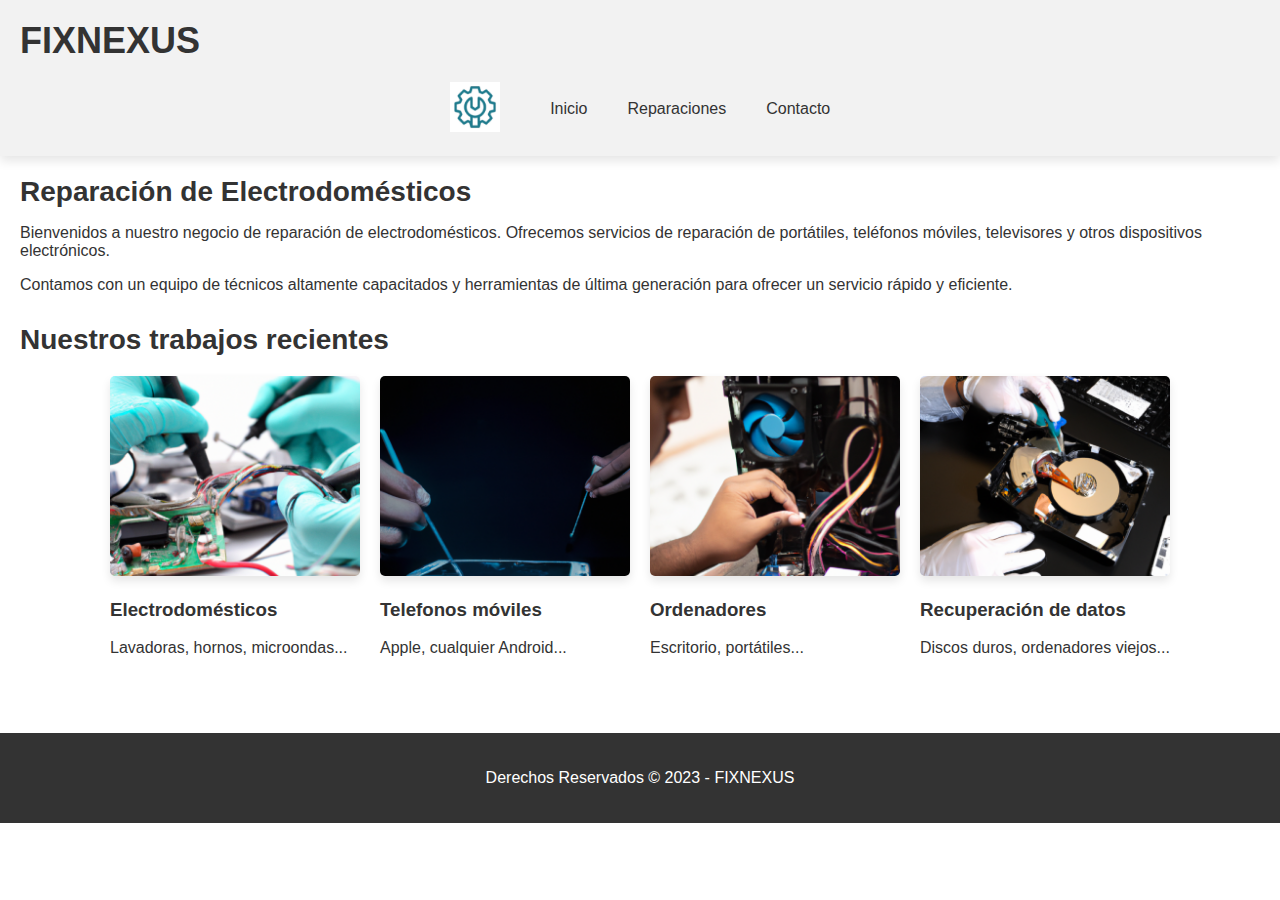
<file: index.html>
<!DOCTYPE html>
<html>
<head>
	<title>FIXNEXUS - Reparación de Electrodomésticos</title>
	<meta charset="UTF-8">
	<meta name="viewport" content="width=device-width, initial-scale=1.0">
  <link rel="stylesheet" href="galeria.css">
	<link rel="stylesheet" href="estilos.css">
</head>
<body>
	<header>
		<h1>FIXNEXUS</h1>
		<nav>
      <div class="bar">
        <a href="index.html" class="bar-item"><img src="img/logo-small.png" alt="Logotipo"></a>
        <a href="index.html" class="bar-item">Inicio</a>
        <a href="reparaciones.html" class="bar-item">Reparaciones</a>
        <a href="contacto.html" class="bar-item">Contacto</a>
      </div>
		</nav>
	</header>
	<main>
		<section>
			<h2>Reparación de Electrodomésticos</h2>
			<p>Bienvenidos a nuestro negocio de reparación de electrodomésticos. Ofrecemos servicios de reparación de portátiles, teléfonos móviles, televisores y otros dispositivos electrónicos.</p>
			<p>Contamos con un equipo de técnicos altamente capacitados y herramientas de última generación para ofrecer un servicio rápido y eficiente.</p>
		</section>
    <section>
      <h2>Nuestros trabajos recientes</h2>
      <div class="galeria">
        <a href="reparaciones.html">
          <img src="img/imag1.png" alt="Ejemplo 1">
          <div class="pie-foto">
            <h3>Electrodomésticos</h3>
            <p>Lavadoras, hornos, microondas...</p>
          </div>
        </a>
        <a href="reparaciones.html">
          <img src="img/imag2.png" alt="Ejemplo 2">
          <div class="pie-foto">
            <h3>Telefonos móviles</h3>
            <p>Apple, cualquier Android...</p>
          </div>
        </a>
        <a href="reparaciones.html">
          <img src="img/imag3.png" alt="Ejemplo 3">
          <div class="pie-foto">
            <h3>Ordenadores</h3>
            <p>Escritorio, portátiles...</p>
          </div>
        </a>
        <a href="reparaciones.html">
          <img src="img/imag4.png" alt="Ejemplo 4">
          <div class="pie-foto">
            <h3>Recuperación de datos</h3>
            <p>Discos duros, ordenadores viejos...</p>
          </div>
        </a>
      </div>
    </section>
	</main>
	<footer>
		<p>Derechos Reservados © 2023 - FIXNEXUS</p>
	</footer>
</body>
</html>
</file>
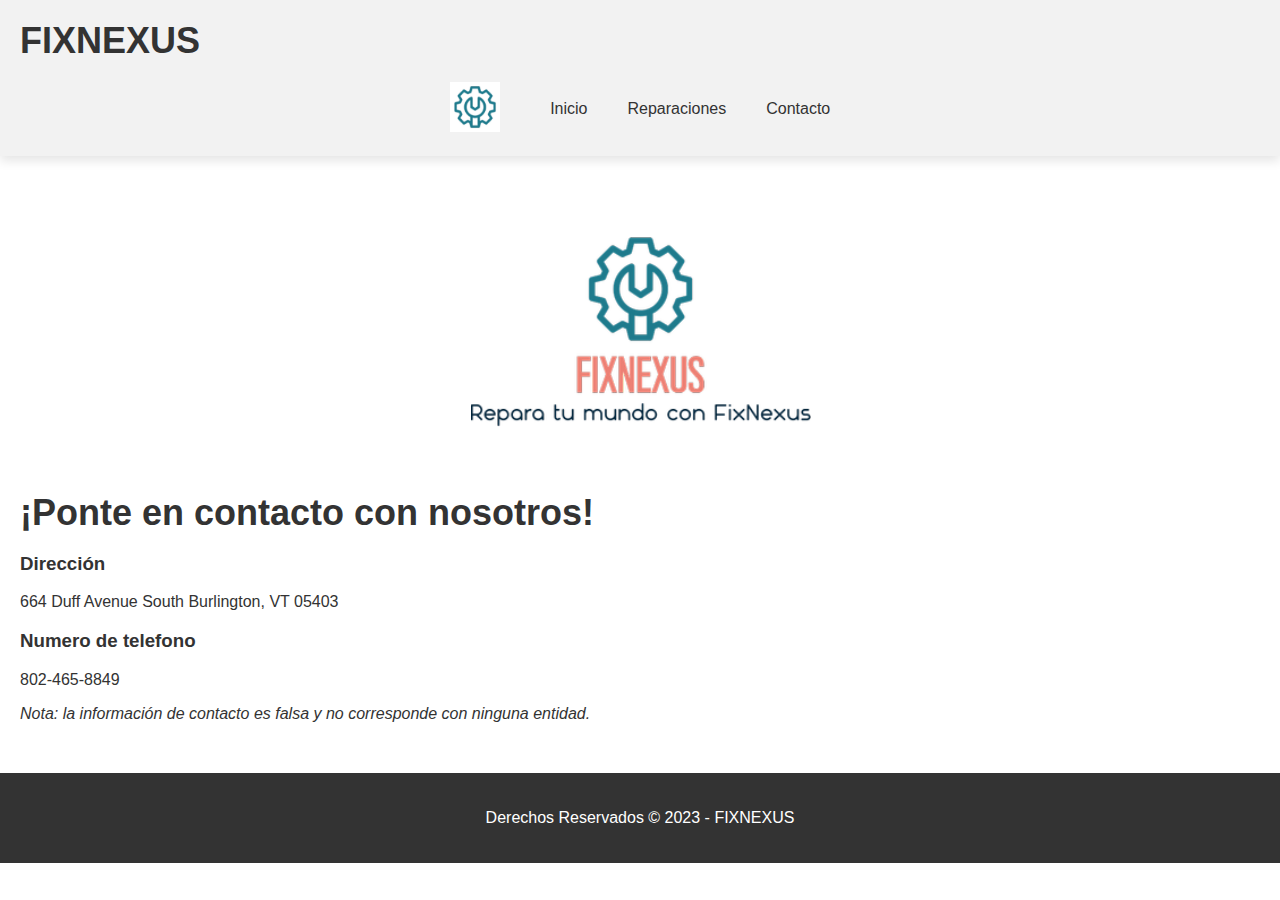
<file: contacto.html>
<!DOCTYPE html>
<html>
  <head>
    <meta charset="UTF-8" />
    <title>Contacta con nosotros</title>
    <link rel="stylesheet" href="estilos.css">
  </head>
  <body>
    <header>
      <h1>FIXNEXUS</h1>
      <nav>
        <div class="bar">
          <a href="index.html" class="bar-item"><img src="img/logo-small.png" alt="Logotipo"></a>
          <a href="index.html" class="bar-item">Inicio</a>
          <a href="reparaciones.html" class="bar-item">Reparaciones</a>
          <a href="contacto.html" class="bar-item">Contacto</a>
        </div>
      </nav>
    </header>
    <main>
      <section>
        <div class="center">
          <img src="img/logo.png" alt="logo">
        </div>
      </section>
      <section>
        <h1>¡Ponte en contacto con nosotros!</h1>
        <h3>Dirección</h5>
        <p>664 Duff Avenue
          South Burlington, VT 05403</p>
        <h3>Numero de telefono</h3>
        <p>802-465-8849</p>
        <p><i>Nota: la información de contacto es falsa y no corresponde con ninguna entidad.</i></p>
      </section>
    </main>
    <footer>
      <p>Derechos Reservados © 2023 - FIXNEXUS</p>
    </footer> 
  </body>
</html>
</file>
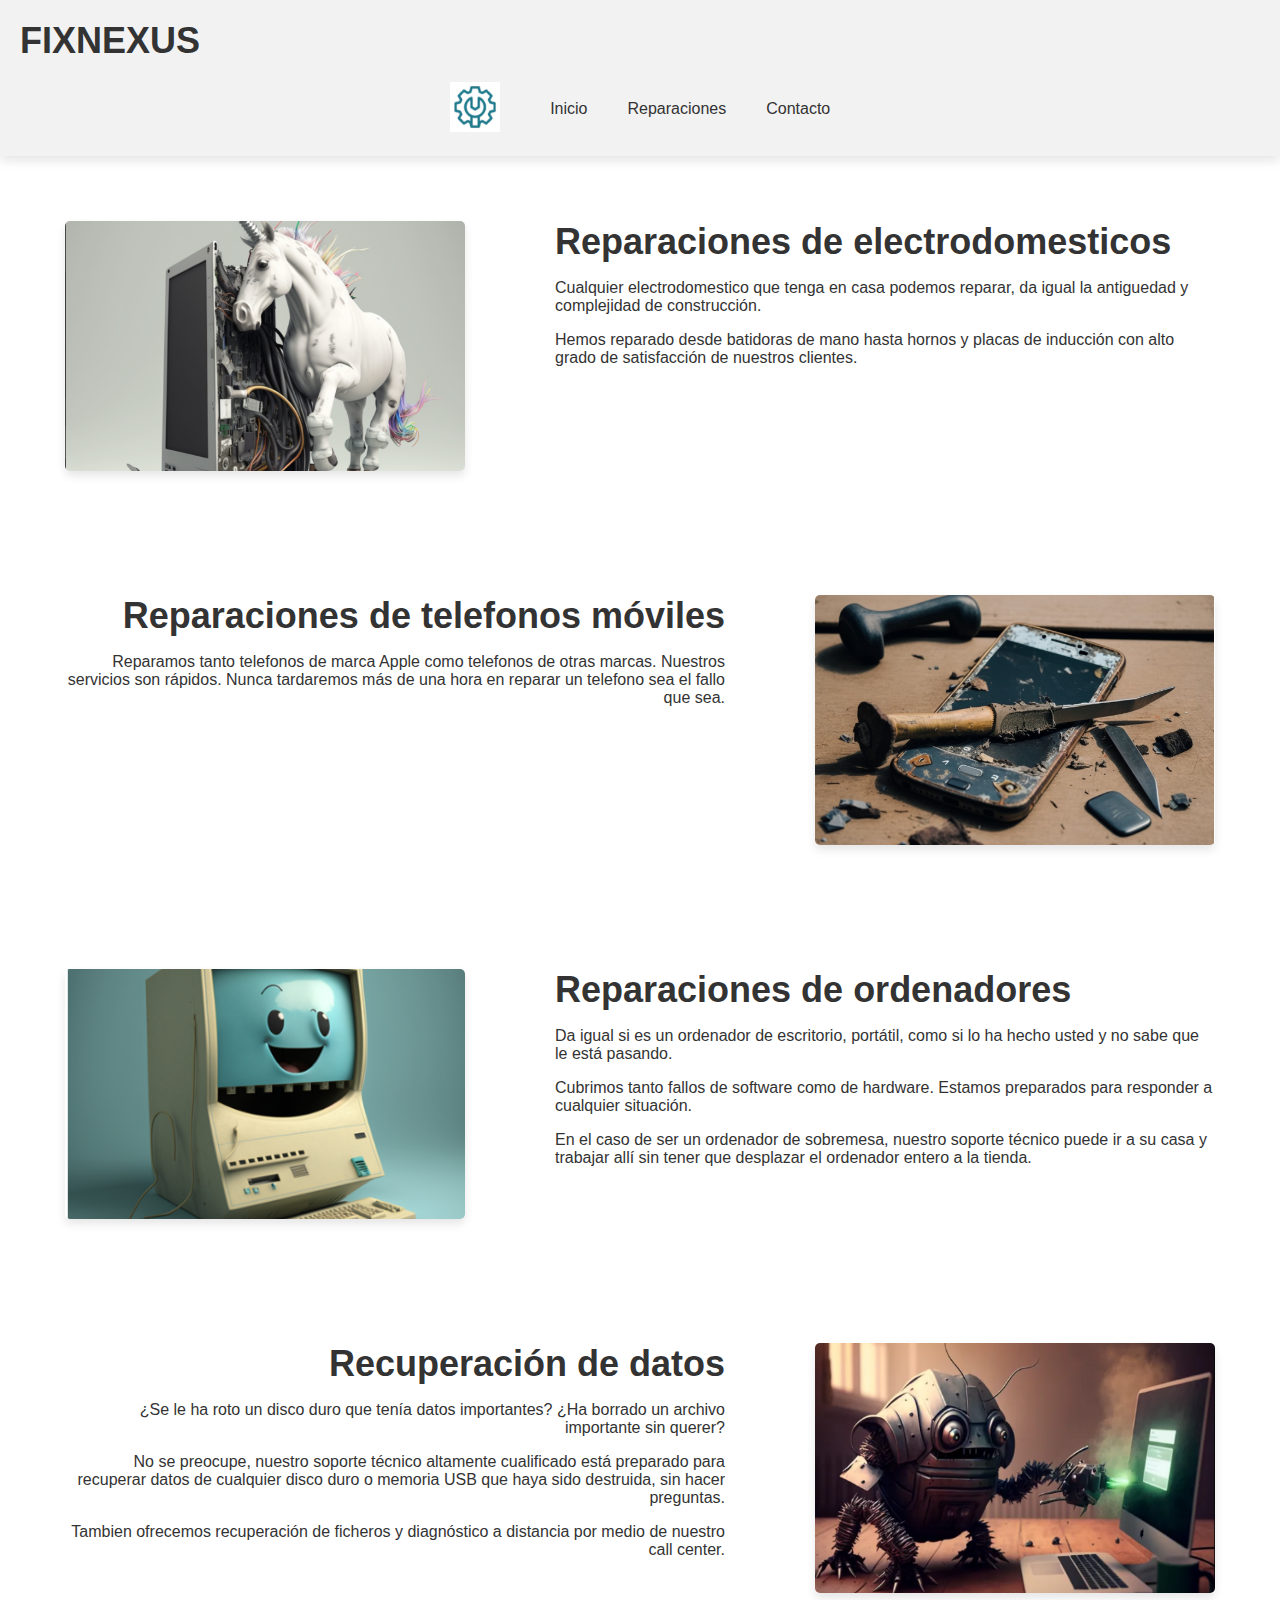
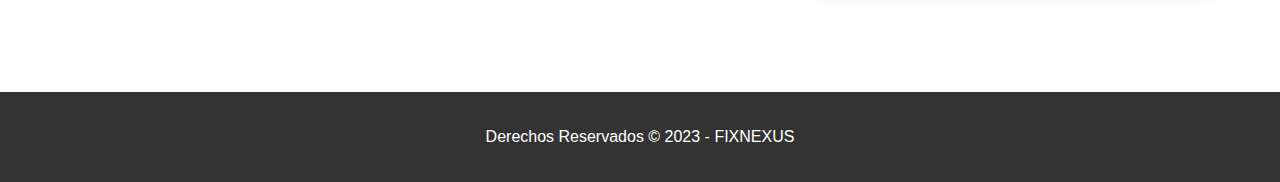
<file: reparaciones.html>
<!DOCTYPE html>
<html>
  <meta charset="UTF-8" />
  <head>
    <title>Nuestras reparaciones</title>
    <link rel="stylesheet" href="estilos.css">
    <link rel="stylesheet" href="galeria.css">
    <link rel="stylesheet" href="texto-imagen.css">
  </head>
  <body>
    <header>
      <h1>FIXNEXUS</h1>
      <nav>
        <div class="bar">
          <a href="index.html" class="bar-item"><img src="img/logo-small.png" alt="Logotipo"></a>
          <a href="index.html" class="bar-item">Inicio</a>
          <a href="reparaciones.html" class="bar-item">Reparaciones</a>
          <a href="contacto.html" class="bar-item">Contacto</a>
        </div>
      </nav>
    </header>
    <main>
      <section>
        <div class="image-container">
          <div class="image-element"><img src="img/img3.png" class="image"></div>
          <div class="image-element">
            <h1>Reparaciones de electrodomesticos</h1>
            <p>Cualquier electrodomestico que tenga en casa podemos reparar, da igual la antiguedad y complejidad de construcción.</p>
            <p>Hemos reparado desde batidoras de mano hasta hornos y placas de inducción con alto grado de satisfacción de nuestros clientes.</p>
          </div>
        </div>
      </section>
      <section>
        <div class="image-container">
          <div class="image-element">
            <h1 style="text-align: right;">Reparaciones de telefonos móviles</h1>
            <p style="text-align: right;">Reparamos tanto telefonos de marca Apple como telefonos de otras marcas. Nuestros servicios son rápidos. Nunca tardaremos más de una hora en reparar un telefono sea el fallo que sea.</p>
          </div>
          <div class="image-element"><img src="img/img1.png" class="image"></div>
        </div>
      </section>
      <section>
        <div class="image-container">
          <div class="image-element"><img src="img/img2.png" class="image"></div>
          <div class="image-element">
            <h1>Reparaciones de ordenadores</h1>
            <p>Da igual si es un ordenador de escritorio, portátil, como si lo ha hecho usted y no sabe que le está pasando.</p>
            <p>Cubrimos tanto fallos de software como de hardware. Estamos preparados para responder a cualquier situación.</p>
            <p>En el caso de ser un ordenador de sobremesa, nuestro soporte técnico puede ir a su casa y trabajar allí sin tener que desplazar el ordenador entero a la tienda.</p>
          </div>
        </div>
      </section>
      <section>
        <div class="image-container">
          <div class="image-element">
            <h1 style="text-align: right;">Recuperación de datos</h1>
            <p style="text-align: right;">¿Se le ha roto un disco duro que tenía datos importantes? ¿Ha borrado un archivo importante sin querer?</p>
            <p style="text-align: right;">No se preocupe, nuestro soporte técnico altamente cualificado está preparado para recuperar datos de cualquier disco duro o memoria USB que haya sido destruida, sin hacer preguntas.</p>
            <p style="text-align: right;">Tambien ofrecemos recuperación de ficheros y diagnóstico a distancia por medio de nuestro call center.</p>
          </div>
          <div class="image-element"><img src="img/img4.png" class="image"></div>
        </div>
      </section>
    </main>
    <footer>
      <p>Derechos Reservados © 2023 - FIXNEXUS</p>
    </footer> 
  </body>
</html>
</file>
<file: galeria.css>
.galeria {
	display: flex;
	flex-wrap: wrap;
	justify-content: center;
}

.galeria a {
	margin: 10px;
}

.galeria img {
	width: 250px;
	height: 200px;
	object-fit: cover;
	border-radius: 5px;
	box-shadow: 0 5px 10px rgba(0,0,0,0.1);
	transition: transform 0.3s ease-in-out;
}

.galeria img:hover {
	transform: scale(1.1);
}
</file>
<file: estilos.css>
body {
	background-color: #fff;
	font-family: Arial, sans-serif;
	color: #333;
	margin: 0;
	padding: 0;
}

header {
	background-color: #f2f2f2;
	padding: 20px;
	box-shadow: 0 5px 10px rgba(0,0,0,0.1);
}

h1 {
	margin: 0;
	font-size: 36px;
}

nav {
	margin-top: 20px;
}

.bar {
	list-style: none;
	margin: 0;
	padding: 0;
	display: flex;
	justify-content: center;
	align-items: center;
}

.bar-item {
	margin: 0 20px;
}

a {
	color: #333;
	text-decoration: none;
}

a:hover {
	color: #007aff;
}

main {
	padding: 20px;
}

section {
	margin-bottom: 30px;
}

h2 {
	font-size: 28px;
	margin: 0 0 10px 0;
}

footer {
	background-color: #333;
	padding: 20px;
	color: #fff;
	text-align: center;
}

nav img {
	height: 50px;
	width: auto;
	margin-right: 10px;
}

.center {
	display: flex;
	justify-content: center;
	align-items: center;
}
</file>
<file: texto-imagen.css>
.image-container {
  display: flex;
  justify-content: center;
}

.image {
	width: 400px;
	height: 250px;
	object-fit: cover;
	border-radius: 5px;
	box-shadow: 0 5px 10px rgba(0,0,0,0.1);
	transition: transform 0.3s ease-in-out;
}

.image-element {
  padding: 5vh;
}
</file>
